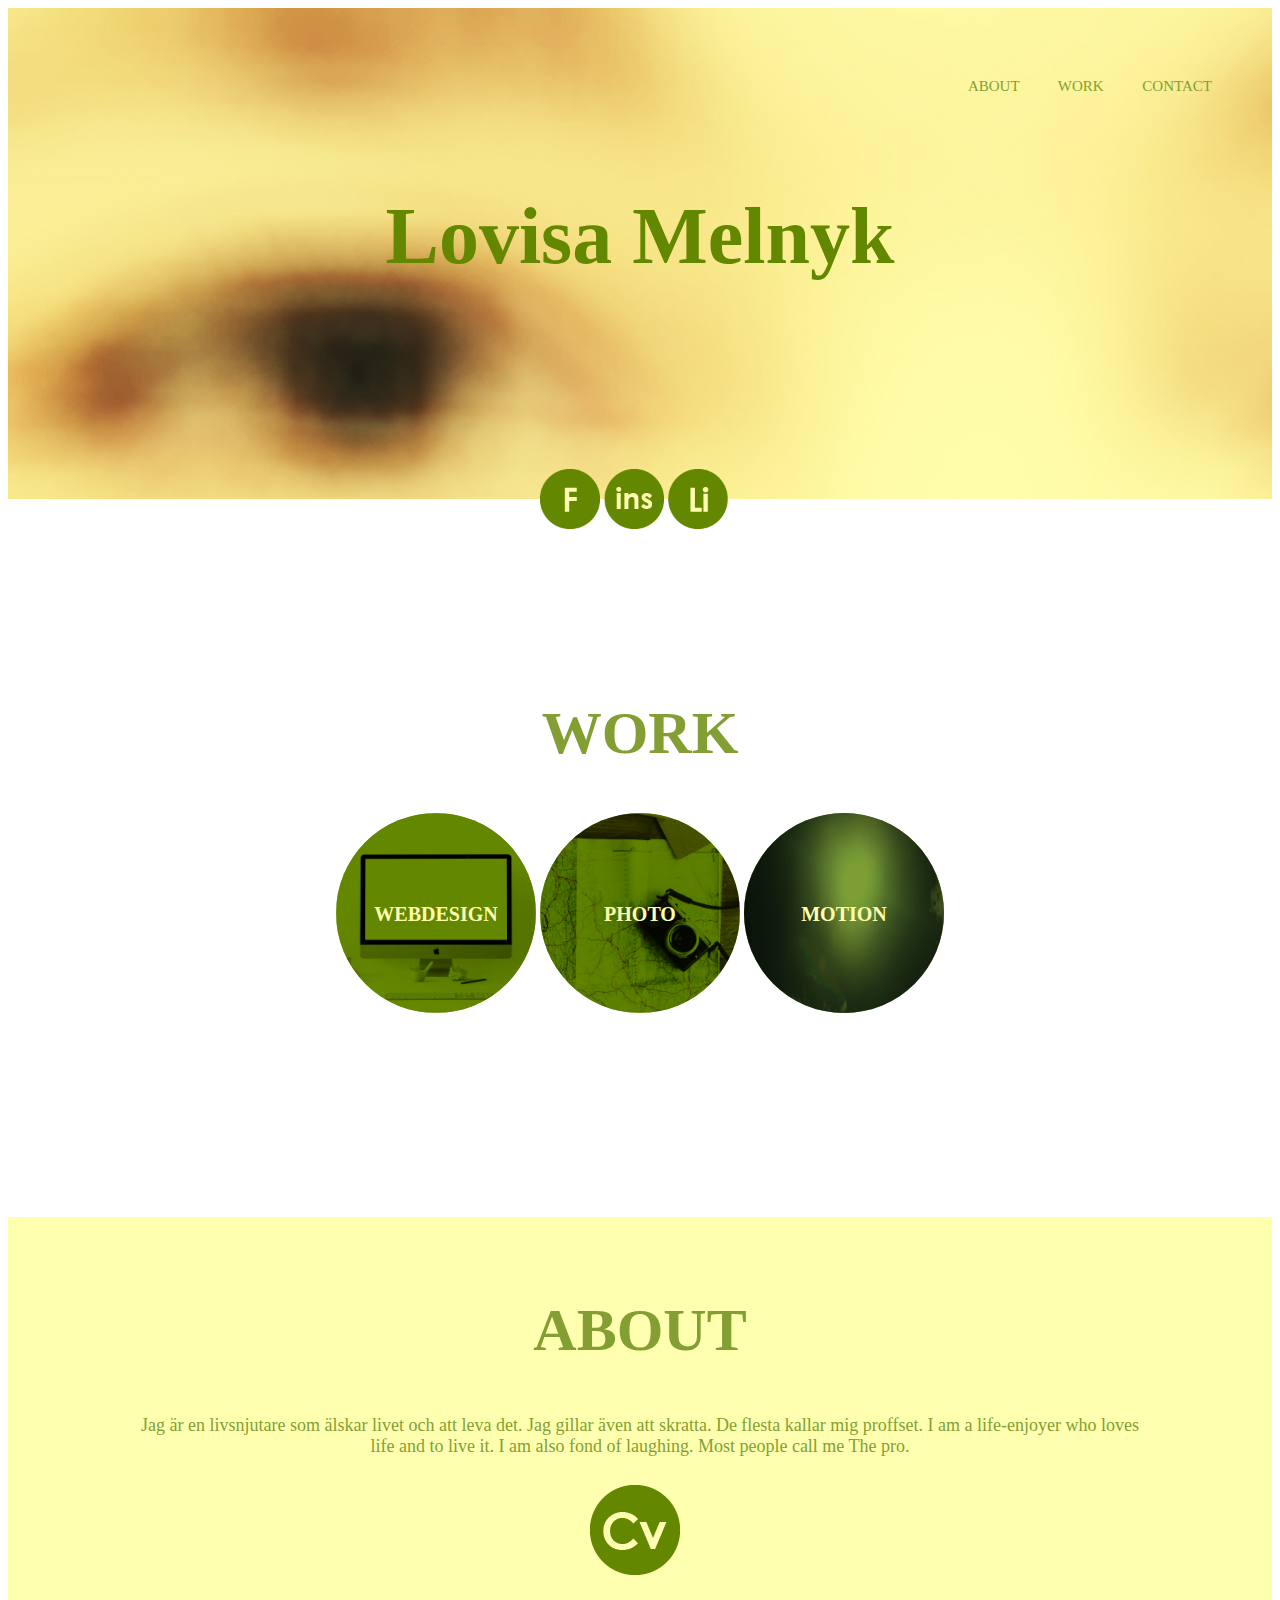
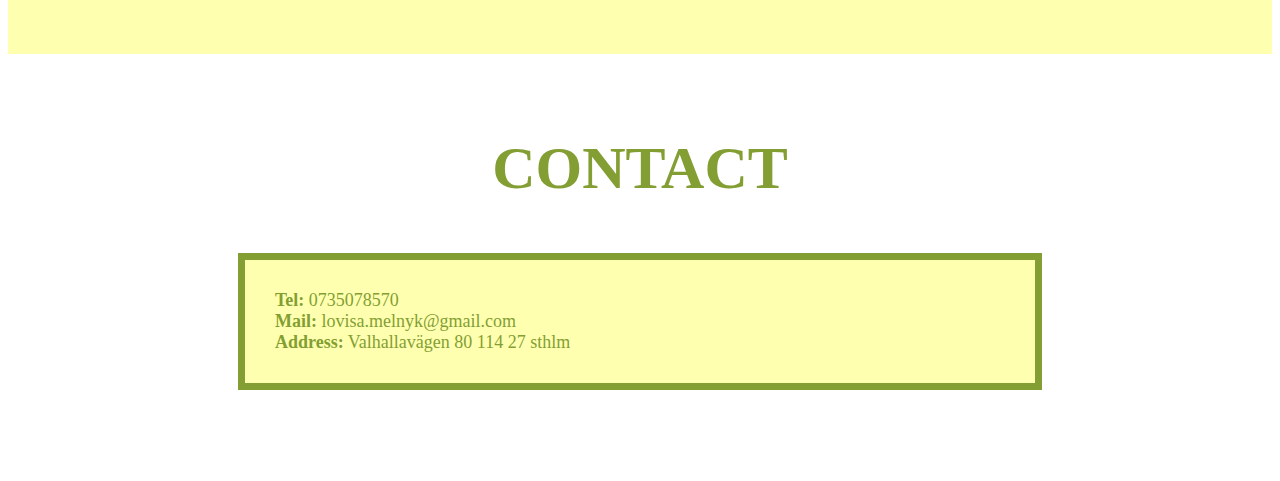
<file: index.html>
<!DOCTYPE html>
<html lang="sv">
	<head>
		<link rel="stylesheet" type="text/css" href="styles.css">
		<meta charset="utf-8">
		<title>Lovisa Melnyk</title>
	</head>
	<body>
		<div class="page-1"><h1><a href="#About">ABOUT</a> <a href="#Work">WORK</a> <a href="#Contact">CONTACT</a></h1>

			<h2 class="h2-1">Lovisa Melnyk</h2>
		</div>

		<span class="center">
			<a href="https://www.facebook.com/lovisa.melnyk"><img class="img-fb" src="F.png"></a>
			<a href="https://www.instagram.com/lovisamelnyk"><img class="img-insta" src="ins.png"></a>
			<a href="https://www.linkedin.com/in/lovisa-melnyk-a545a689/k"><img class="img-linkedin" src="Li.png"></a>
		</span>

		<a name="Work"><h4>WORK</h4></a> 

		<center>
			<div class="bild-web">
				<a href="Webdesign.html"><img class="img-circle" src="web.png">
				<p class="text-web">WEBDESIGN</p></a>
			</div>

			<div class="bild-web">
				<a href="Photo.html"><img class="img-circle" src="camera.png">
				<p class="text-web">PHOTO</p></a>
			</div>

			<div class="bild-web">
				<a href="Motion.html"><img class="img-circle" src="giphy.gif">
				<p class="text-web">MOTION</p></a>
		</div>	
		</center>

	<div class="page-2">
			<a name="About"><h2 class="h2-about">ABOUT</h2></a>
			<p class="bread">Jag är en livsnjutare som älskar livet och att leva det. Jag gillar även att skratta. De flesta kallar mig proffset. I am a life-enjoyer who loves life and to live it. I am also fond of laughing. Most people call me The pro.</p>
		<span class="center-cv">
			<a href="Cv web.pdf"><img src="cv.png"></a>
		</span>
	</div>

		<div class="page-3">
			<a name="Contact"><h2>CONTACT</h2></a>
			<p class="bread-contact"><b>Tel:</b> 0735078570 
			<br> <b>Mail:</b> lovisa.melnyk@gmail.com
			<br> <b>Address:</b> Valhallavägen 80 114 27 sthlm</p>
		</div>

	</body>
</html>
</file>
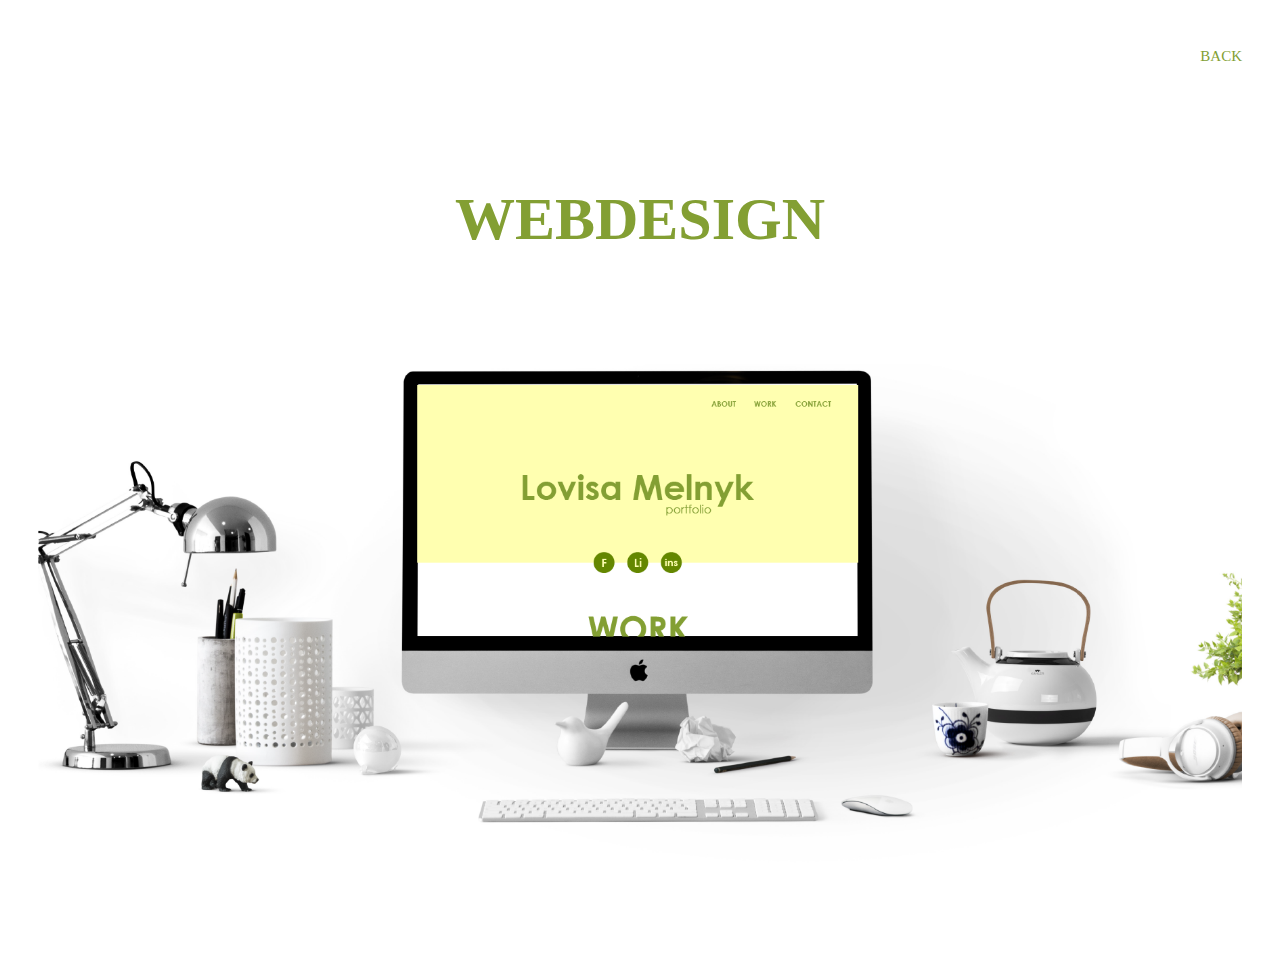
<file: Webdesign.html>
<!DOCTYPE html>
<html lang="sv">
	<head>
		<link rel="stylesheet" type="text/css" href="styles.css">
		<meta charset="utf-8">
		<title>Webdesign</title>
	</head>
	<body>
	<div class="page-3"><h1><a href="index.html" ="#About">BACK</a></h1>

		<div class="page-work">
			<h2>WEBDESIGN</h2>
		</div>
		<img class= "WD" src="Webdesign_dator.png">

	</body>
</html>
</file>
<file: styles.css>
.page-1 {
	background-color: #ffffb0;
	padding-top: 60px; 
	padding-left: 60px;
	padding-right: 60px;
	padding-bottom: 150px;
	color: #839f33;
	font-family: helvetica neue;
	background-image: url(eye.jpg);

}

h1	{
	font-size: 15px;
	text-align: right;
	word-spacing: 35px;
	font-weight: normal;
}


h2	{
	font-size: 60px;
	text-align: center;
}

.h2-1 {
	font-size: 80px;
	text-align: center;
	padding-top: 30px;
	color: #648700;
}

.h2-about	{
	font-size: 60px;
	text-align: center;
	 
}

h3	{
	font-size: 30px;
	text-align: center;
	font-weight: normal;
	margin-top:-50px;
}

.center {
	margin: 0 auto;
    display: block;
    width: 200px;
}

.img-fb {
	margin-top:-30px;
	height: 60px;
	width: 60px;
}

.img-insta {
	margin-top:-30px;
	height: 60px;
	width: 60px;
}

.img-linkedin {
	margin-top:-30px;
	height: 60px;
	width: 60px;
}

.img-fb-1 {
	height: 60px;
	width: 60px;
}

.img-insta-1 {
	height: 60px;
	width: 60px;
}

.img-linkedin-1 {
	height: 60px;
	width: 60px;
}

h4	{
	font-size: 60px;
	text-align: center;
	font-family: helvetica neue;
	color: #839f33;
	line-height: 0px;
	margin-top: 200px;
}

.img-circle {
	width: 200px;
	height: 200px;
	border-radius: 50%;
	background-color: #839f33;
}

.bild-web { 
    position: relative;
    display: inline-block;
}

.text-web { 
   position: absolute; 
   top: 70px; 
   text-align: center; 
   width: 100%; 
   color: #ffffb0;
	font-family: helvetica neue;
	font-size: 20px;
	font-weight:bold;
}

.bread	{
	font-size: 18px;
	text-align: center;
	font-weight: normal;
	margin-right: 100px;
	margin-left:100px;
}

.page-2 {
	background-color: #ffffb0;
	margin-top: 200px;
	padding-top: 30px; 
	padding-left: 30px;
	padding-right: 30px;
	padding-bottom: 65px;
	color: #839f33;
	font-family: helvetica neue;
}

.bread-contact {
	font-size: 18px;
	text-align: left;
	font-weight: normal;
	background-color: #ffffb0;
    margin-left: 200px;
    margin-right: 200px;
    padding: 30px;
    border: 7px solid #839f33;
}

.page-3 {
	background-color: #ffffff;
	margin-top: 0px;
	padding-top: 30px; 
	padding-left: 30px;
	padding-right: 30px;
	padding-bottom: 65px;
	color: #839f33;
	font-family: helvetica neue;
}

.page-work {
	padding-top: 60px; 
	padding-left: 60px;
	padding-right: 60px;
	padding-bottom: 60px;
	color: #839f33;
	font-family: helvetica neue;
}

.WD {
	display: block;
    margin: auto;
    width: 100%;
}

a {
	text-decoration: none;
	color: #839f33;
}

.page-Photo {
	display: block;
    margin: 0 auto;
    width: 80%;
    padding: 10px; 
}

video {
	display: block;
	margin: 0 auto;
}

.center-cv {
	margin: 0 auto;
    display: block;
    width: 100px;
    padding-bottom: 10px;
    padding-top: 10px;
}
</file>
